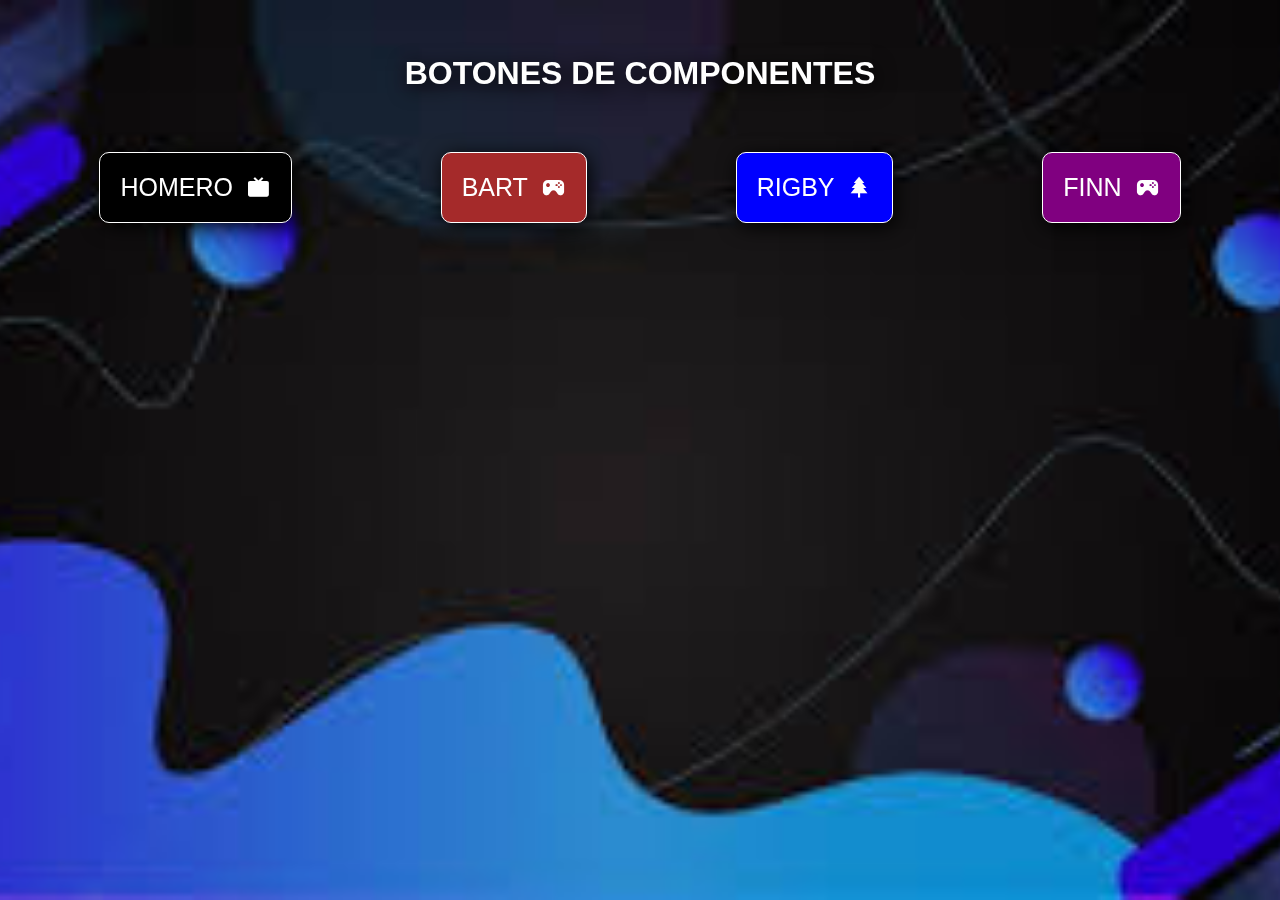
<file: index.html>
<!DOCTYPE html>
<html lang="es">
<head>
  <meta charset="UTF-8">
  <meta name="viewport" content="width=device-width, initial-scale=1.0">
  <title>componentes</title>
  <link href='https://unpkg.com/boxicons@2.1.4/css/boxicons.min.css' rel='stylesheet'>
  <link rel="stylesheet" href="componentes.css">

</head>
<body>

    <header class="header">
        <h1 class="title">BOTONES DE COMPONENTES</h1>
      </header>
    <div class="container">



  </button>
  <a href="homero.html" class="boton boton--negro">
    <span class="boton__texto bx-flashing">HOMERO</span>
    <i class='bx bxs-tv bx-flashing' ></i>
  </a>
<p>
</p>
  </button>
  <a href="bart.html" class="boton boton--marron">
    <span class="boton__texto bx-flashing">BART</span>
    <i class='bx bxs-joystick bx-flashing' ></i>
  </a>
  <p>
  </p>
  </button>
  <a href="rigby.html" class="boton boton--azul">
    <span class="boton__texto bx-flashing">RIGBY</span>
    <i class='bx bxs-tree bx-flashing' ></i>

  </button>
  <a href="finn.html" class="boton boton--morado">
    <span class="boton__texto bx-flashing">FINN</span>
    <i class='bx bxs-joystick bx-flashing' ></i>
  </a>






</body>
</html>
</file>
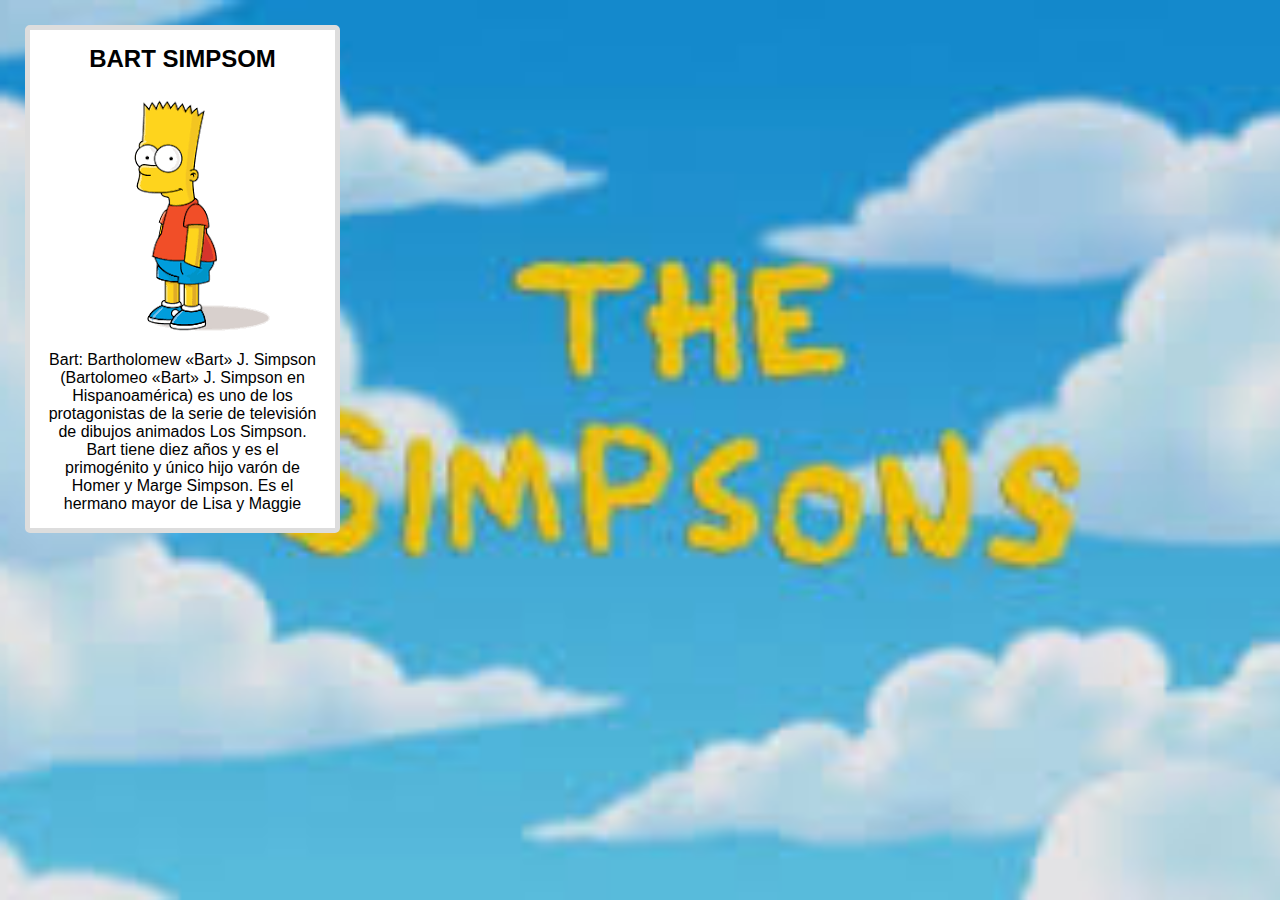
<file: bart.html>
<!DOCTYPE html>
<html lang="en">
<head>
  <meta charset="UTF-8">
  <meta name="viewport" content="width=device-width, initial-scale=1.0">
  <title>homero</title>
    <link rel="stylesheet" href="homero.css">
</head>
<body>
  
 <div class="card"> 
            <h2>BART SIMPSOM</h2>
            <div class=""><img src="bart.png.png" alt="Imagen1"></div>
            <p>Bart: Bartholomew «Bart» J. Simpson (Bartolomeo «Bart» J. Simpson en Hispanoamérica) es uno 
                de los protagonistas de la serie de televisión de dibujos animados Los Simpson. Bart tiene diez años
                 y es el primogénito y único hijo varón de Homer y Marge Simpson. Es el hermano mayor de Lisa y Maggie </p>
        </div>
        
</body>
</html>
</file>
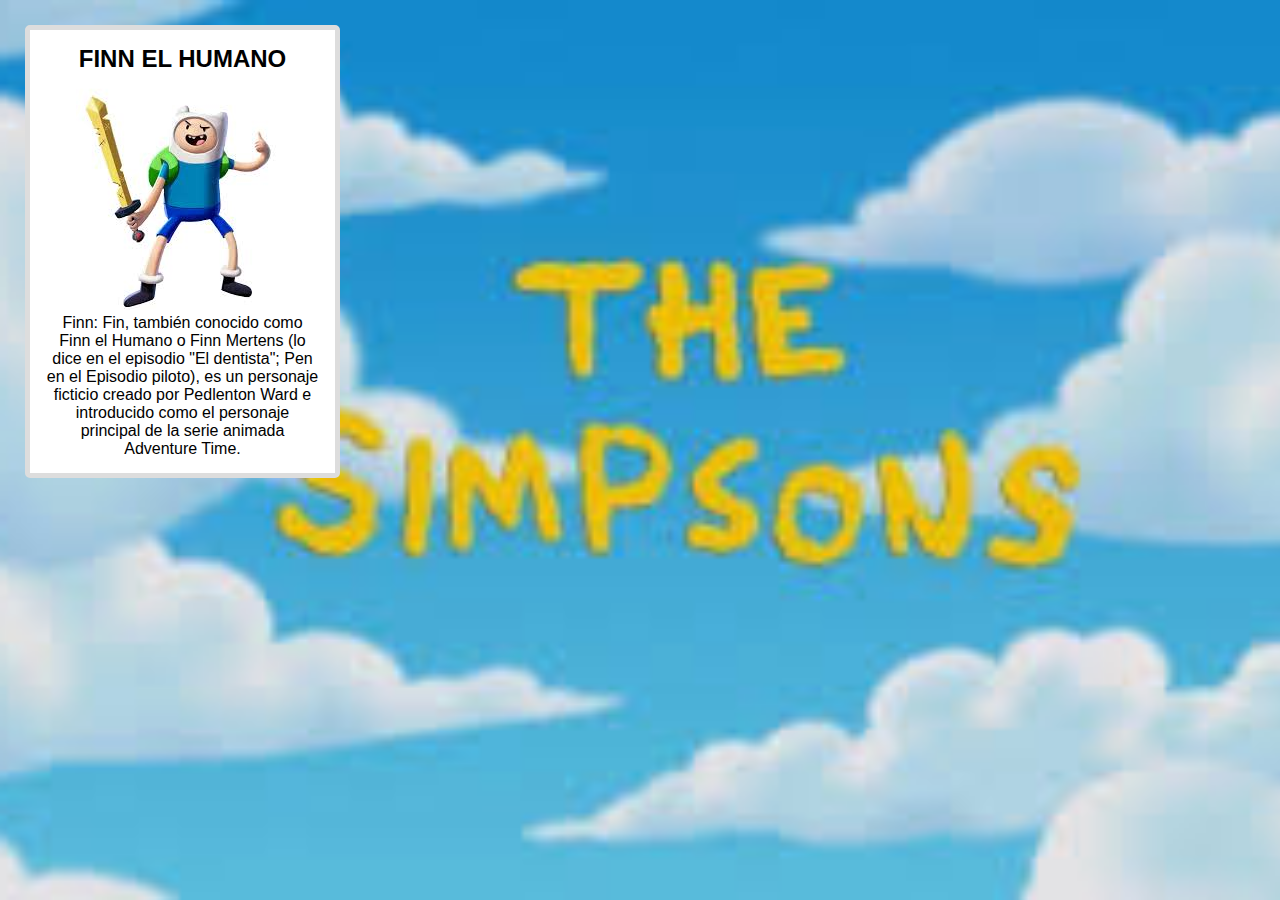
<file: finn.html>
<!DOCTYPE html>
<html lang="en">
<head>
  <meta charset="UTF-8">
  <meta name="viewport" content="width=device-width, initial-scale=1.0">
  <title>homero</title>
    <link rel="stylesheet" href="homero.css">
</head>
<body>
  
 <div class="card"> 
            <h2>FINN EL HUMANO</h2>
            <div class=""><img src="finn.png.jpg" alt="Imagen1"></div>
            <p>Finn: Fin, también conocido como Finn el Humano o Finn Mertens (lo dice en el episodio "El dentista"; Pen 
                en el Episodio piloto), es un personaje ficticio creado por Pedlenton Ward e introducido como el personaje 
                principal de la serie animada Adventure Time.</p>
        </div>
        
</body>
</html>
</file>
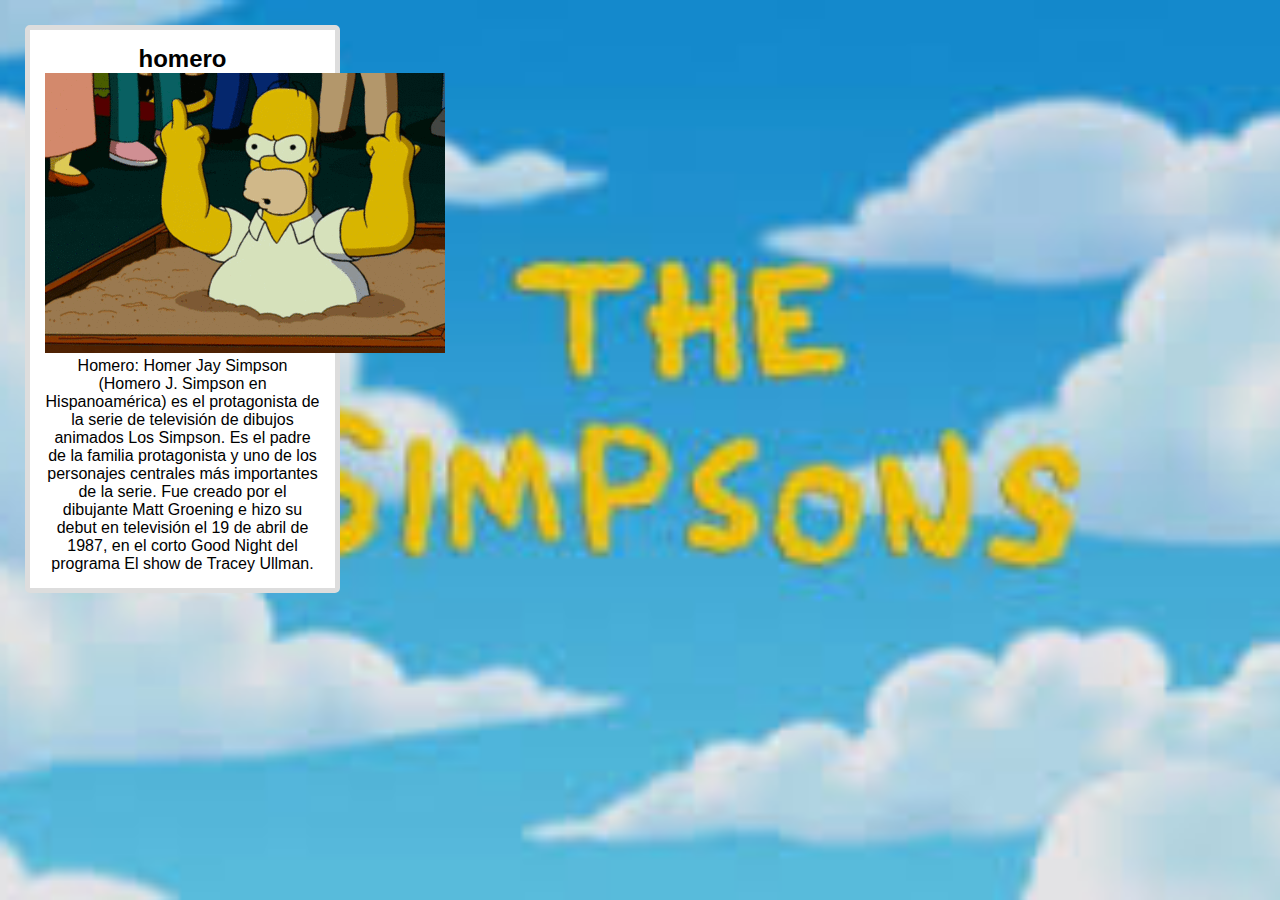
<file: homero.html>
<!DOCTYPE html>
<html lang="en">
<head>
  <meta charset="UTF-8">
  <meta name="viewport" content="width=device-width, initial-scale=1.0">
  <title>homero</title>
    <link rel="stylesheet" href="homero.css">
</head>
<body>
  
 <div class="card"> 
            <h2>homero</h2>
            <div class=""><img src="homero.gif" alt="Imagen1"></div>
            <p>Homero: Homer Jay Simpson (Homero J. Simpson en Hispanoamérica) es el protagonista 
                de la serie de televisión de dibujos animados Los Simpson. Es el padre de la familia 
                protagonista y uno de los personajes centrales más importantes de la serie. Fue creado
                 por el dibujante Matt Groening e hizo su debut en televisión el 19 de abril de 1987, en 
                 el corto Good Night del programa El show de Tracey Ullman.   </p>
        </div>
        
</body>
</html>
</file>
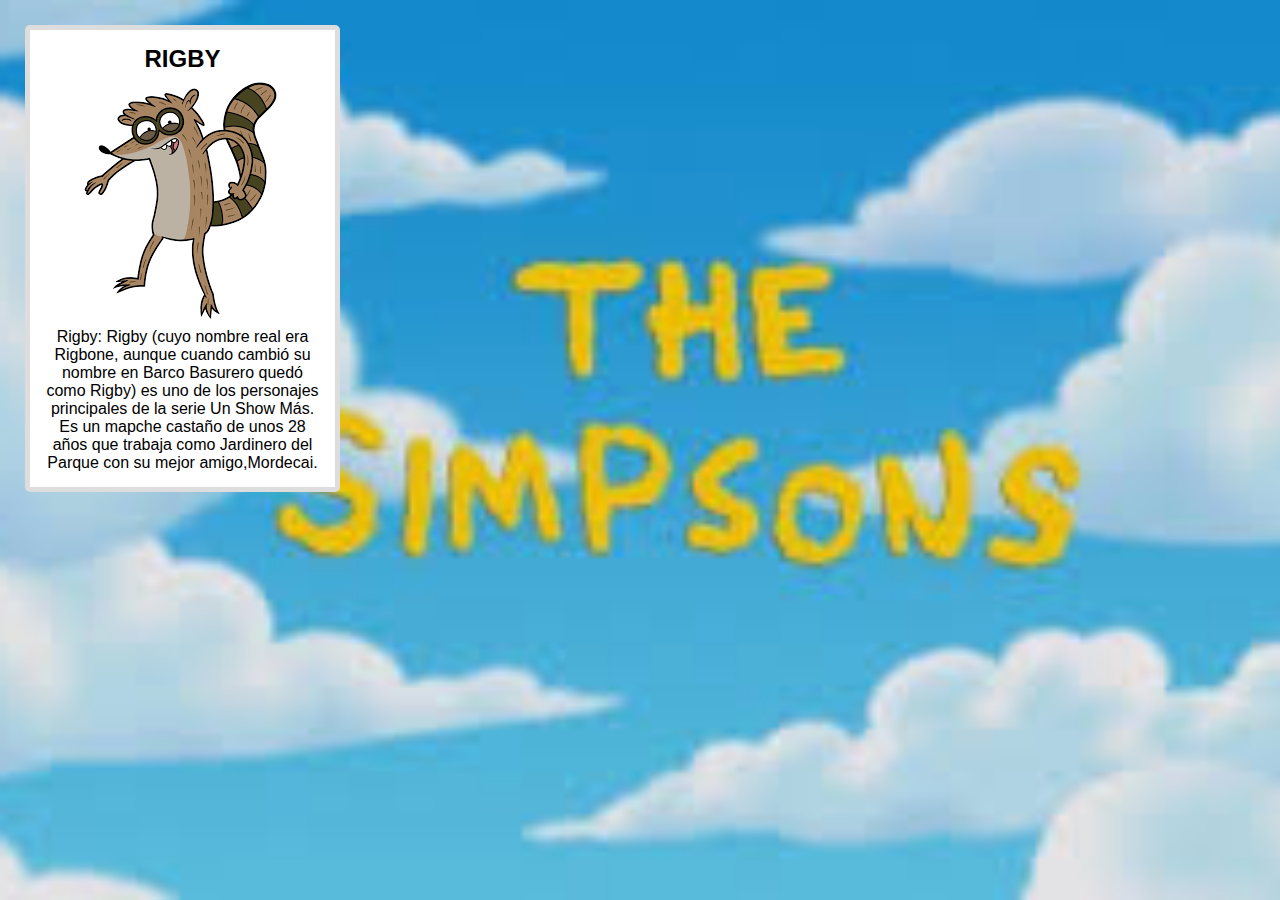
<file: rigby.html>
<!DOCTYPE html>
<html lang="en">
<head>
  <meta charset="UTF-8">
  <meta name="viewport" content="width=device-width, initial-scale=1.0">
  <title>homero</title>
    <link rel="stylesheet" href="homero.css">
</head>
<body>
  
 <div class="card"> 
            <h2>RIGBY</h2>
            <div class=""><img src="rigby.png.png" alt="Imagen1"></div>
            <p>Rigby: Rigby (cuyo nombre real era Rigbone, aunque cuando cambió su nombre en Barco Basurero quedó como Rigby) es 
                uno de los personajes principales de la serie Un Show Más. Es un mapche castaño de unos 28 años que trabaja como 
                Jardinero del Parque con su mejor amigo,Mordecai.</p>
        </div>
        
</body>
</html>
</file>
<file: componentes.css>
@import url('https://fonts.googleapis.com/css2?family=Edu+AU+VIC+WA+NT+Hand:wght@400..700&family=Roboto:ital,wght@0,100;0,300;0,400;0,500;0,700;0,900;1,100;1,300;1,400;1,500;1,700;1,900&display=swap');

*{
  margin: 0;
  padding: 0;
  box-sizing: border-box solid;
}


:root{
  --negro: black;
  --marron:brown;
  --azul: blue;
  --morado:purple;
}

  .header {
    padding: 45px 10px;
    color: #fff; 
    text-align: center;
  }

.container {
    display: flex;
    flex-wrap: wrap;
    justify-content: center;
    margin: 15px;
}

body{
    background-image: url(fondo_componentes.png);
    background-position: center center;
    background-repeat: no-repeat;
    background-size: cover;
    font-family: Arial, sans-serif;
    background-color: #000000;
    margin: 5px;
    padding: 5px;
    background-attachment: fixed;
    filter: drop-shadow(2px 4px 10px rgb(0,0,0));
}

.boton{
  background-color: blueviolet;
  padding: 20px;
  background-color: blueviolet;
  margin: 0 auto;
  border: solid 1px;
  border-radius: 10px;
  text-decoration: none;
  display: inline-flex;
  justify-content: space-evenly;
  align-items: center;
  gap: 13px;
  font-size: 25px;
  font-weight: 300px;
  color: #ffffff;
  cursor: pointer;
}

.boton.border{
  border: solid 1px blueviolet ;
  background-color: #fff;
  color: blueviolet;
}

.boton.border:hover{
  border: solid 1px #fff;
  background-color: blueviolet;
  color: #fff;
}

.boton:hover{
  border: solid 1px blueviolet;
  background-color: #ebff0bc7;
  color: blueviolet;

}



.boton--negro{
  background-color: var(--negro);
}
.boton--marron{
  background-color: var(--marron);
}

.boton--azul{
  background-color: var(--azul);
}

.boton--morado{
  background-color: var(--morado);
}

.boton__texto{
  color: #fff;
}

.boton__icono{
  color: #fff;

}
</file>
<file: homero.css>
*{
    margin: 0;
    padding: 0;
    box-sizing: border-box;
  }
  
  
  body{
      background-image: url(homero.png);
      background-position: center center;
      background-repeat: no-repeat;
      background-size: cover;
      font-family: Arial, sans-serif;
      background-color: #f5f5f5;
      margin: 5px;
      padding: 5px;
      background-attachment: fixed;
  }
  
  .card {
      background-color: rgb(255, 255, 255);
      border: 5px solid #ddd;
      border-radius: 5px;
      box-shadow: 25px 20px 20px rgba(0, 0, 0, 0);
      margin: 15px;
      padding: 15px;
      text-align: center;
      width: 25%;
  }
</file>
